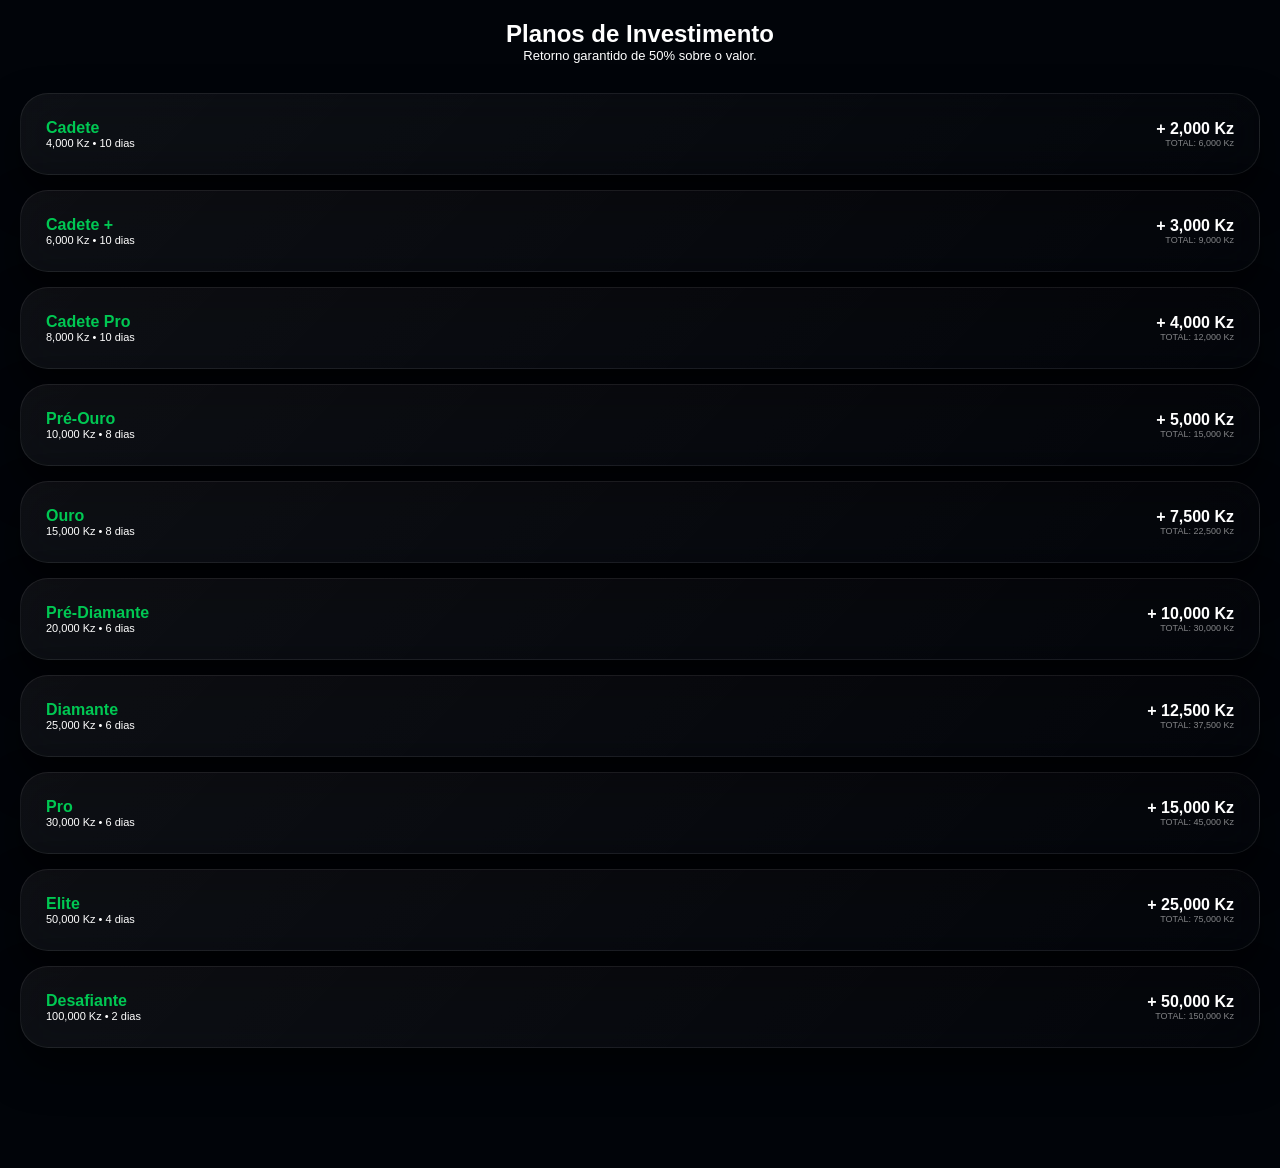
<file: investir.html>
<!DOCTYPE html>
<html lang="pt">
<head>
    <meta charset="UTF-8">
    <meta name="viewport" content="width=device-width, initial-scale=1.0">
    <link rel="stylesheet" href="style.css">
    <link rel="stylesheet" href="https://cdnjs.cloudflare.com/ajax/libs/font-awesome/6.4.0/css/all.min.css">
    <title>Investir | PayPay Ganha</title>
</head>
<body style="padding: 20px; padding-bottom: 120px;">

    <div style="margin-bottom: 30px; text-align: center;">
        <h2 style="font-weight: 900;">Planos de Investimento</h2>
        <p style="font-size: 13px; color: var(--text-dim);">Retorno garantido de 50% sobre o valor.</p>
    </div>

    <div id="planos-container" style="display: grid; gap: 15px;">
        </div>

    <script type="module">
        const planos = [
            { valor: 4000, dias: 10, nome: 'Cadete' },
            { valor: 6000, dias: 10, nome: 'Cadete +' },
            { valor: 8000, dias: 10, nome: 'Cadete Pro' },
            { valor: 10000, dias: 8, nome: 'Pré-Ouro' },
            { valor: 15000, dias: 8, nome: 'Ouro' },
            { valor: 20000, dias: 6, nome: 'Pré-Diamante' },
            { valor: 25000, dias: 6, nome: 'Diamante' },
            { valor: 30000, dias: 6, nome: 'Pro' },
            { valor: 50000, dias: 4, nome: 'Elite' },
            { valor: 100000, dias: 2, nome: 'Desafiante' }
        ];

        const container = document.getElementById('planos-container');

        planos.forEach(p => {
            const lucro = p.valor * 0.50;
            const total = p.valor + lucro;
            
            container.innerHTML += `
                <div class="premium-card" onclick="selecionarPlano(${p.valor}, ${p.dias}, '${p.nome}')" style="cursor:pointer; display:flex; justify-content:space-between; align-items:center;">
                    <div>
                        <h4 style="color:var(--paypay)">${p.nome}</h4>
                        <p style="font-size:11px; color:var(--text-dim)">${p.valor.toLocaleString()} Kz • ${p.dias} dias</p>
                    </div>
                    <div style="text-align:right">
                        <p style="font-weight:800; font-size:16px;">+ ${lucro.toLocaleString()} Kz</p>
                        <p style="font-size:9px; opacity:0.5">TOTAL: ${total.toLocaleString()} Kz</p>
                    </div>
                </div>
            `;
        });

        // IMPORTANTE: Anexar ao objeto window para funcionar com onclick
        window.selecionarPlano = (valor, dias, nome) => {
            localStorage.setItem('plano_v', valor);
            localStorage.setItem('plano_d', dias);
            localStorage.setItem('plano_n', nome);
            // Redireciona para a tela de escolha de método
            location.href = 'escolher_metodo.html';
        };
    </script>
</body>
</html>
</file>
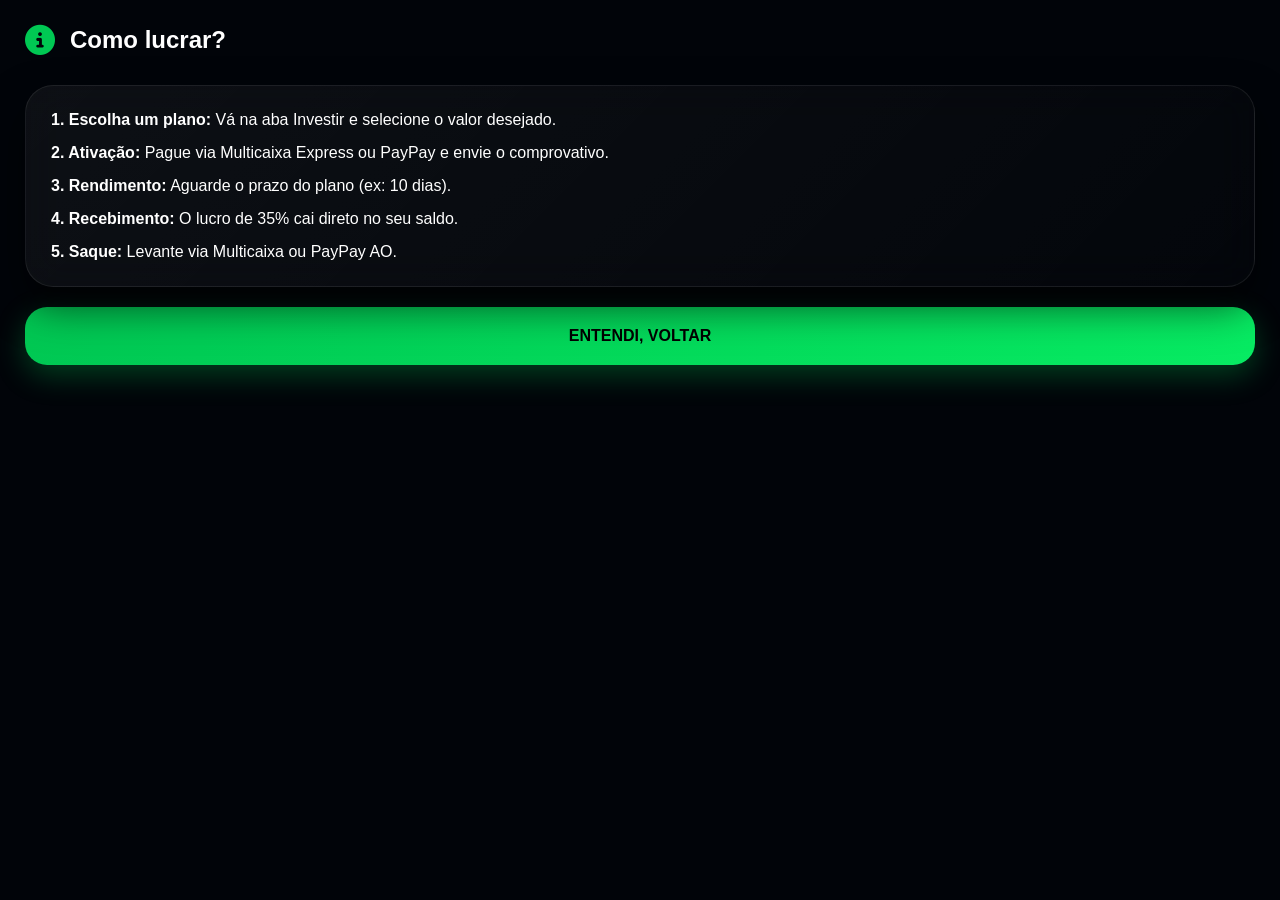
<file: tutorial.html>
<!DOCTYPE html>
<html lang="pt">
<head>
    <meta charset="UTF-8">
    <meta name="viewport" content="width=device-width, initial-scale=1.0">
    <link rel="stylesheet" href="style.css">
    <link rel="stylesheet" href="https://cdnjs.cloudflare.com/ajax/libs/font-awesome/6.4.0/css/all.min.css">
    <title>Tutorial | PayPay Ganha</title>
</head>
<body style="padding: 25px;">
    <div style="margin-bottom: 30px; display: flex; align-items: center; gap: 15px;">
        <i class="fa-solid fa-circle-info" style="font-size: 30px; color: var(--paypay);"></i>
        <h2 style="font-weight: 900;">Como lucrar?</h2>
    </div>

    <div class="premium-card" style="margin-bottom: 20px;">
        <p style="margin-bottom: 15px;"><b>1. Escolha um plano:</b> Vá na aba Investir e selecione o valor desejado.</p>
        <p style="margin-bottom: 15px;"><b>2. Ativação:</b> Pague via Multicaixa Express ou PayPay e envie o comprovativo.</p>
        <p style="margin-bottom: 15px;"><b>3. Rendimento:</b> Aguarde o prazo do plano (ex: 10 dias).</p>
        <p style="margin-bottom: 15px;"><b>4. Recebimento:</b> O lucro de 35% cai direto no seu saldo.</p>
        <p><b>5. Saque:</b> Levante via Multicaixa ou PayPay AO.</p>
    </div>

    <button onclick="history.back()" class="btn-main">ENTENDI, VOLTAR</button>
</body>
</html>
</file>
<file: style.css>
:root {
    --paypay: #00c853;
    --unitel: #ff6b00;
    --africel: #ffce00;
    --bg-dark: #010409;
    --surface: #0d1117;
    --glass: rgba(255, 255, 255, 0.03);
    --border: rgba(255, 255, 255, 0.08);
    --gold: #ffd700;
    --diamond: #b9f2ff;
}

* { margin: 0; padding: 0; box-sizing: border-box; font-family: 'Inter', sans-serif; }

body { 
    background: var(--bg-dark); 
    color: #fff; 
    overflow-x: hidden;
    -webkit-font-smoothing: antialiased;
}

/* Glassmorphism 4K */
.premium-card {
    background: linear-gradient(135deg, rgba(255,255,255,0.05) 0%, rgba(255,255,255,0.01) 100%);
    backdrop-filter: blur(20px);
    border: 1px solid var(--border);
    border-radius: 28px;
    padding: 25px;
    box-shadow: 0 20px 40px rgba(0,0,0,0.6);
}

/* Badges de Nível */
.badge-rank {
    padding: 4px 12px;
    border-radius: 50px;
    font-size: 10px;
    font-weight: 800;
    text-transform: uppercase;
    display: inline-flex;
    align-items: center;
    gap: 5px;
}
.rank-cadete { background: #64748b; color: #fff; }
.rank-ouro { background: var(--gold); color: #000; }
.rank-elite { background: #ff4444; color: #fff; }
.rank-desafiante { background: var(--diamond); color: #000; animation: pulse 2s infinite; }

@keyframes pulse { 0% { box-shadow: 0 0 0 0 rgba(185, 242, 255, 0.4); } 70% { box-shadow: 0 0 0 15px rgba(185, 242, 255, 0); } 100% { box-shadow: 0 0 0 0 rgba(185, 242, 255, 0); } }

/* Inputs Estilizados */
.ultra-input {
    background: rgba(255,255,255,0.03);
    border: 1px solid var(--border);
    padding: 20px;
    border-radius: 20px;
    color: #fff;
    width: 100%;
    margin-bottom: 15px;
    font-size: 15px;
    transition: 0.4s cubic-bezier(0.4, 0, 0.2, 1);
}
.ultra-input:focus { border-color: var(--paypay); background: rgba(0,200,83,0.05); outline: none; }

.btn-main {
    background: linear-gradient(90deg, #00c853, #07eb62);
    color: #000; border: none; padding: 20px; border-radius: 22px;
    font-weight: 800; font-size: 16px; width: 100%; cursor: pointer;
    box-shadow: 0 10px 30px rgba(0, 200, 83, 0.3);
}

.bottom-nav {
    position: fixed; bottom: 20px; left: 50%; transform: translateX(-50%);
    width: 92%; height: 75px; background: rgba(13, 17, 23, 0.9);
    backdrop-filter: blur(20px); border: 1px solid var(--border);
    border-radius: 30px; display: flex; justify-content: space-around;
    align-items: center; z-index: 9999;
}

/* NOVO: Estilo do Botão de Troca */
.btn-troca {
    margin-top: 5px;
    background: var(--africel);
    color: #000;
    border: none;
    font-size: 8px;
    padding: 4px 10px;
    border-radius: 6px;
    font-weight: 900;
    cursor: pointer;
    transition: 0.3s;
}
.btn-troca:active { transform: scale(0.95); }

/* Estado do campo de número */
.input-lock {
    opacity: 0.4;
    pointer-events: none;
    filter: grayscale(1);
    transition: 0.4s;
}
.input-unlock {
    opacity: 1;
    pointer-events: all;
    filter: grayscale(0);
    border-color: var(--paypay);
}

/* Estilos adicionais para Atividades */
#lista-atividades div {
    transition: 0.3s;
}

#lista-atividades div:hover {
    background: rgba(255, 255, 255, 0.02);
    border-radius: 12px;
}

canvas {
    filter: drop-shadow(0px 10px 15px rgba(0, 200, 83, 0.2));
}

.nav-item i {
    font-size: 20px;
    opacity: 0.5;
    transition: 0.3s;
}

.nav-item.active i {
    opacity: 1;
    color: var(--paypay);
}

/* Barra de Convite Premium */
.invite-banner {
    background: linear-gradient(90deg, rgba(0, 200, 83, 0.2), rgba(255, 204, 0, 0.1));
    border: 1px dashed var(--paypay);
    border-radius: 20px;
    padding: 15px;
    margin-top: 20px;
    display: flex;
    align-items: center;
    gap: 15px;
    cursor: pointer;
    transition: 0.3s;
    animation: pulse-border 2s infinite;
}

.invite-banner:active {
    transform: scale(0.98);
}

.invite-icon {
    width: 45px;
    height: 45px;
    background: var(--paypay);
    border-radius: 12px;
    display: flex;
    align-items: center;
    justify-content: center;
    font-size: 20px;
    color: #000;
    box-shadow: 0 0 15px rgba(0, 200, 83, 0.4);
}

@keyframes pulse-border {
    0% { border-color: var(--paypay); box-shadow: 0 0 0px rgba(0, 200, 83, 0); }
    50% { border-color: #fff; box-shadow: 0 0 10px rgba(0, 200, 83, 0.2); }
    100% { border-color: var(--paypay); box-shadow: 0 0 0px rgba(0, 200, 83, 0); }
}
</file>
